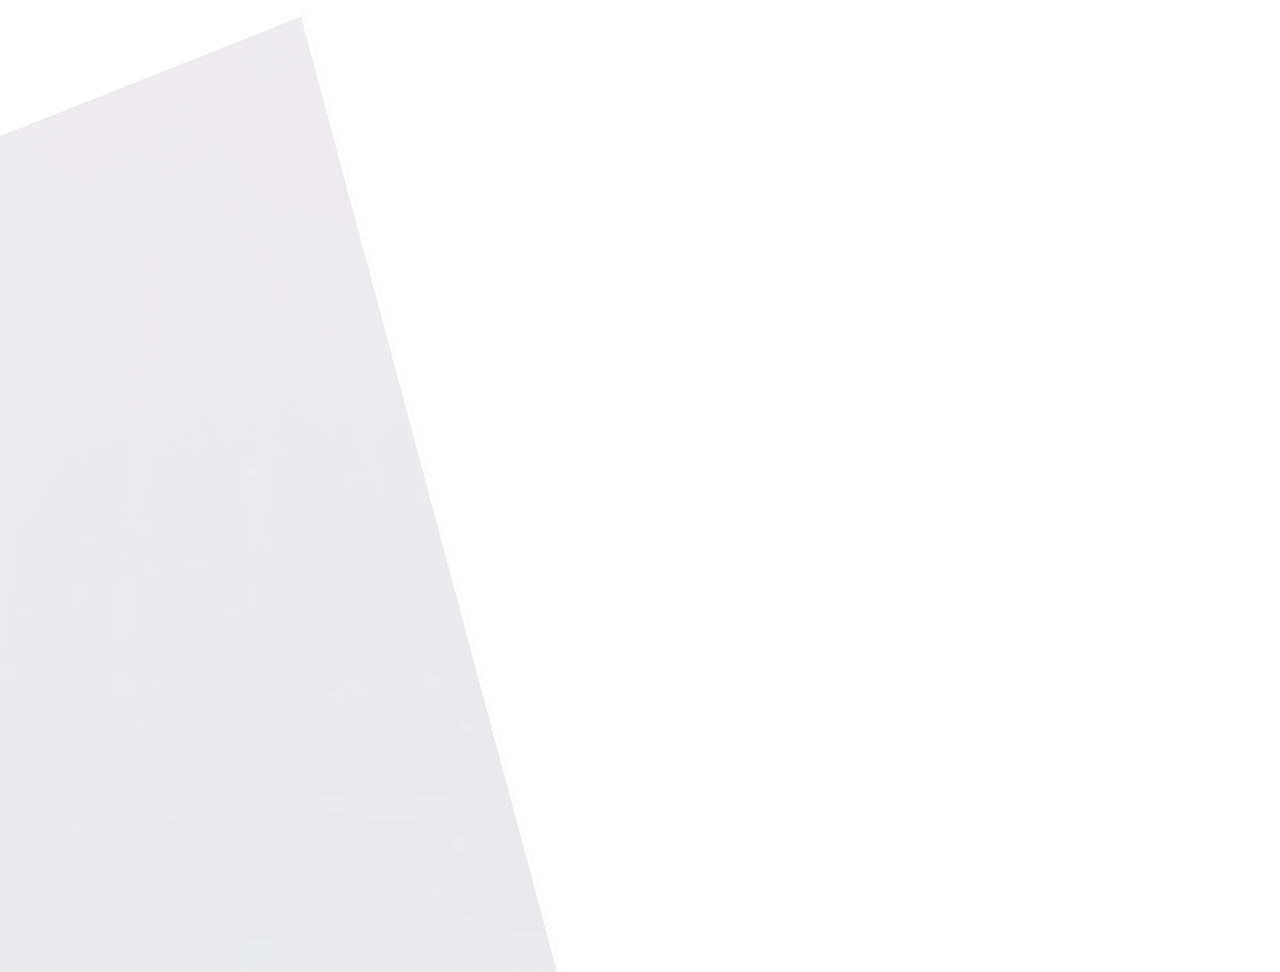
<file: html/about.html>
<!DOCTYPE html>
<html>
<head>
    <link rel="stylesheet" type="text/css" href="..\css\about.css">
    <title>About</title>
</head>
<body>
    <div id="pageContainer" style="position: relative;">
        <img 
            src="../icon/login/login1.png" 
            alt="logo" 
            style="opacity:0.1;position: absolute;top: 0;left: -200px;
                   transition: left 0.3s ease, opacity 0.3s ease;z-index:10;"
            id="myImg1">
        <img 
            src="../icon/login/login2.png" 
            alt="logo" 
            style="opacity:0;position: absolute;top: 0;left: 200px;
                   transition: left 0.5s ease, opacity 0.5s ease;z-index:5;" 
            id="myImg2">
        <div id="aboutContentContainer" style="opacity:0;transition: opacity 0.5s ease;">
            <p style="color: azure; font-size: 100px; 
            position: absolute; top: 30px;left:220px">About </p>
            <p style="color: azure; font-size: 40px; 
            position: absolute; top: 200px;left:100px">制作人员： </p>
            <p style="color: azure; font-size: 50px; 
            position: absolute; top: 300px;left:150px">------starrydriver</p>
            <p style="color: azure; font-size: 50px; 
            position: absolute; top: 400px;left:150px">------Azusark</p>
            <p style="color: azure; font-size: 50px; 
            position: absolute; top: 500px;left:150px">------StevenArai</p>
        </div>
    </div>
    <script type="text/javascript" src="../js/about.js"></script>
</body>
</html>
</file>
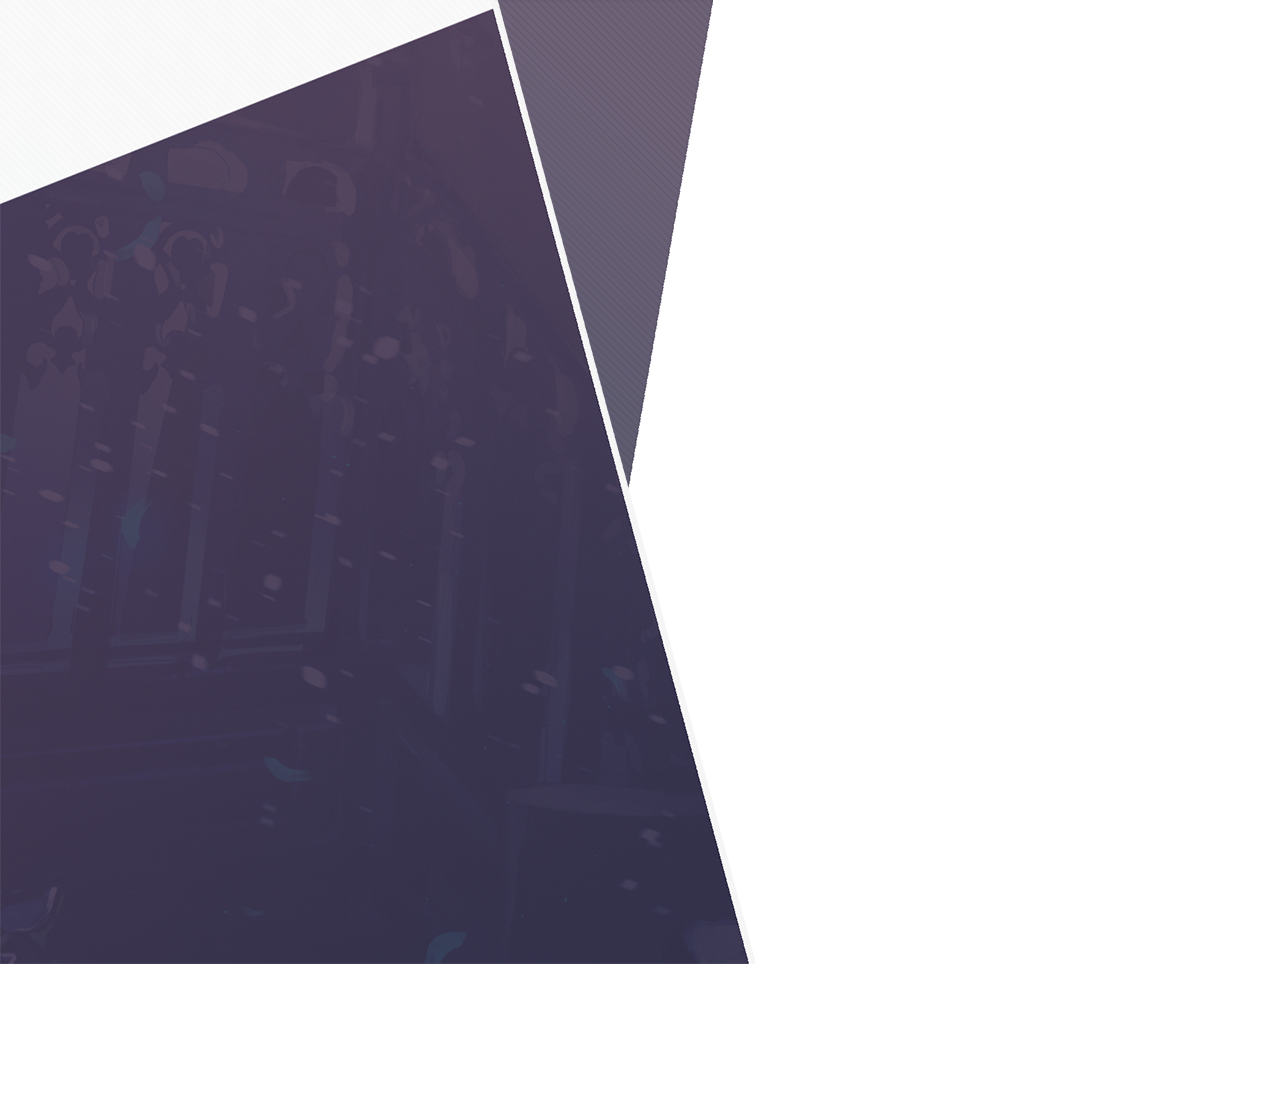
<file: html/login.html>
<!DOCTYPE html>
<html>
<head>
    <link rel="stylesheet" type="text/css" href="..\css\login.css">
    <title>Login Page</title>
</head>
<body>
    <img 
    src="../icon/login/login1.png" 
    alt="logo" 
    style="opacity:0.1;position: absolute;top: 0;left: -200px;
           transition: left 0.3s ease, opacity 0.3s ease;z-index:10;"
    id="myImg1">
    <img 
        src="../icon/login/login2.png" 
        alt="logo" 
        style="opacity:0;position: absolute;top: 0;left: 200px;
               transition: left 0.5s ease, opacity 0.5s ease;z-index:5;" 
        id="myImg2">

    <p id="p1"style="color: azure; font-size: 100px;opacity:0;transition: opacity 0.3s ease;
    position: absolute; top: 30px;left:220px">NetWork </p>
    <p id="p2"style="color: azure; font-size: 60px; opacity:0;transition: opacity 0.3s ease;
    position: absolute; top: 150px;left:100px">♟ ————————</p>
    <div id="loginButtonContainer"style=" position: absolute; top: 300px;left:100px;z-index:15;opacity: 0;transition: opacity 0.3s ease;">
        <!-- 登陆后界面 -->
        <svg id="login-after"width="1000" height="800" display="none">
            <defs>
                <clipPath id="myClipPath1">
                    <path 
                    d="M 56 76 L 84 39.2 L 396 39.2 L 423.2 77.6 L 410.4 99.2 L 68.8 98.4 Z"
                  />
                </clipPath>
                <clipPath id="myClipPath2">
                    <path 
                      d="M 56 196 L 84 159.2 L 396 159.2 L 423.2 197.6 L 410.4 219.2 L 68.8 218.4 Z"
                    />
                </clipPath>
                <clipPath id="myClipPath3">
                    <path 
                      d="M 56 316 L 84 279.2 L 396 279.2 L 423.2 317.6 L 410.4 339.2 L 68.8 338.4 Z"
                    />
                </clipPath>
              </defs>
            <image href="../icon/login/button1.png"
            x="50" y="-30" width="380" height="200" 
            clip-path="url(#myClipPath1)"/>
            <image href="../icon/login/button1.png"
            x="50" y="90" width="380" height="200" 
            clip-path="url(#myClipPath2)"/>
            <image href="../icon/login/button1.png"
            x="50" y="210" width="380" height="200" 
            clip-path="url(#myClipPath3)"/>
            <path 
            d="M 56 76 L 84 39.2 L 396 39.2 L 423.2 77.6 L 410.4 99.2 L 68.8 98.4 Z"
            fill="none" stroke="Azure" stroke-width="3"/>
            <path 
            d="M 56 196 L 84 159.2 L 396 159.2 L 423.2 197.6 L 410.4 219.2 L 68.8 218.4 Z"
            fill="none" stroke="Azure" stroke-width="3"/>
            <path 
            d="M 56 316 L 84 279.2 L 396 279.2 L 423.2 317.6 L 410.4 339.2 L 68.8 338.4 Z"
            fill="none" stroke="Azure" stroke-width="3"/>
            <text letter-spacing="35" font-size="40"fill="Azure"
            x="180" y="85"pointer-events="none" user-select="none">设置</text>
            <text letter-spacing="35" font-size="40"fill="Azure"
            x="180" y="205"pointer-events="none" user-select="none">档案</text>
            <text letter-spacing="35" font-size="40"fill="Azure"
            x="145" y="325"pointer-events="none" user-select="none">兑换码</text>
        </svg>
        <!-- 登陆前界面 -->
        <svg id="login-before"width="1000" height="800"display="block">
            <defs>
                <clipPath id="myClipPath1">
                    <path 
                    d="M 56 76 L 84 39.2 L 396 39.2 L 423.2 77.6 L 410.4 99.2 L 68.8 98.4 Z"
                  />
                </clipPath>
                <clipPath id="myClipPath2">
                    <path 
                      d="M 56 196 L 84 159.2 L 396 159.2 L 423.2 197.6 L 410.4 219.2 L 68.8 218.4 Z"
                    />
                </clipPath>
              </defs>
            <image id="loginGame"href="../icon/login/button1.png"
            x="50" y="-30" width="380" height="200" 
            clip-path="url(#myClipPath1)"/>
            <image id="registerGame"href="../icon/login/button1.png"
            x="50" y="90" width="380" height="200" 
            clip-path="url(#myClipPath2)"/>
            <path 
            d="M 56 76 L 84 39.2 L 396 39.2 L 423.2 77.6 L 410.4 99.2 L 68.8 98.4 Z"
            fill="none" stroke="Azure" stroke-width="3"/>
            <path 
            d="M 56 196 L 84 159.2 L 396 159.2 L 423.2 197.6 L 410.4 219.2 L 68.8 218.4 Z"
            fill="none" stroke="Azure" stroke-width="3"/>
            <text letter-spacing="35" font-size="40"fill="Azure"
            x="180" y="85"pointer-events="none" user-select="none">登录</text>
            <text letter-spacing="35" font-size="40"fill="Azure"
            x="180" y="205"pointer-events="none" user-select="none">注册</text>
        </svg>
        <!-- 注册界面 -->
        <div>
            <svg id="" width="1000" height="800" display="none">
                <defs>
                    <clipPath id="myClipPath1">
                        <path 
                        d="M 56 316 L 84 279.2 L 396 279.2 L 423.2 317.6 L 410.4 339.2 L 68.8 338.4 Z"
                      />
                    </clipPath>
                  </defs>
                <image id="registerAccount"href="../icon/login/button1.png"
                x="50" y="210" width="380" height="200" 
                clip-path="url(#myClipPath1)"/>
                <path 
                d="M  56 316 L 84 279.2 L 396 279.2 L 423.2 317.6 L 410.4 339.2 L 68.8 338.4 Z"
                fill="none" stroke="Azure" stroke-width="3"/>
                <text  font-size="40"fill="Azure" opacity="0.5"
                x="60" y="90"pointer-events="none" user-select="none">♜ ———————</text>
                <text  font-size="40"fill="Azure" opacity="0.5"
                x="60" y="190"pointer-events="none" user-select="none">♞ ———————</text>
                <text letter-spacing="35" font-size="40"fill="Azure"
                x="110" y="325"pointer-events="none" user-select="none">注册账号</text>
            </svg>
            <input type="text" id="registerInput1" maxlength="8" placeholder=""
            style="position: absolute;top: 20px;left: 110px;width: 300px;height: 50px;
            border: none;background: none;color: azure;outline: none;display: none;
            letter-spacing:10px;font-size: 40px;padding-left: 10px;"/>
            <input type="text" id="registerInput2" maxlength="8" placeholder=""
            style="position: absolute;top: 120px;left: 110px;width: 300px;height: 50px;
            border: none;background: none;color: azure;outline: none;display: none;
            letter-spacing:10px;font-size: 40px;padding-left: 10px;"/>
        </div>
        <!-- 登录界面 -->
        <div >
            <svg  id="myLoginItem" width="1000" height="800" display="none">
                <defs>
                    <clipPath id="myClipPath1">
                        <path 
                        d="M 56 316 L 84 279.2 L 396 279.2 L 423.2 317.6 L 410.4 339.2 L 68.8 338.4 Z"
                      />
                    </clipPath>
                  </defs>
                <image id="loginAccount"href="../icon/login/button1.png"
                x="50" y="210" width="380" height="200" 
                clip-path="url(#myClipPath1)"/>
                <path 
                d="M  56 316 L 84 279.2 L 396 279.2 L 423.2 317.6 L 410.4 339.2 L 68.8 338.4 Z"
                fill="none" stroke="Azure" stroke-width="3"/>
                <text  font-size="40"fill="Azure" opacity="0.5"
                x="60" y="90"pointer-events="none" user-select="none">♜ ———————</text>
                <text  font-size="40"fill="Azure" opacity="0.5"
                x="60" y="190"pointer-events="none" user-select="none">♞ ———————</text>
                <text letter-spacing="35" font-size="40"fill="Azure"
                x="110" y="325"pointer-events="none" user-select="none">登录游戏</text>
            </svg>
            <input type="text" id="loginInput1" maxlength="8" placeholder=""
            style="position: absolute;top: 20px;left: 110px;width: 300px;height: 50px;
            border: none;background: none;color: black;outline: none;display: none;
            letter-spacing:10px;font-size: 40px;padding-left: 10px;"/>
            <input type="text" id="loginInput2" maxlength="8" placeholder=""
            style="position: absolute;top: 120px;left: 110px;width: 300px;height: 50px;
            border: none;background: none;color: black;outline: none;display: none;
            letter-spacing:10px;font-size: 40px;padding-left: 10px;"/>
        </div>
        
    </div>
    <script type="text/javascript" src="../js/login.js"></script>
</body>
</html>
</file>
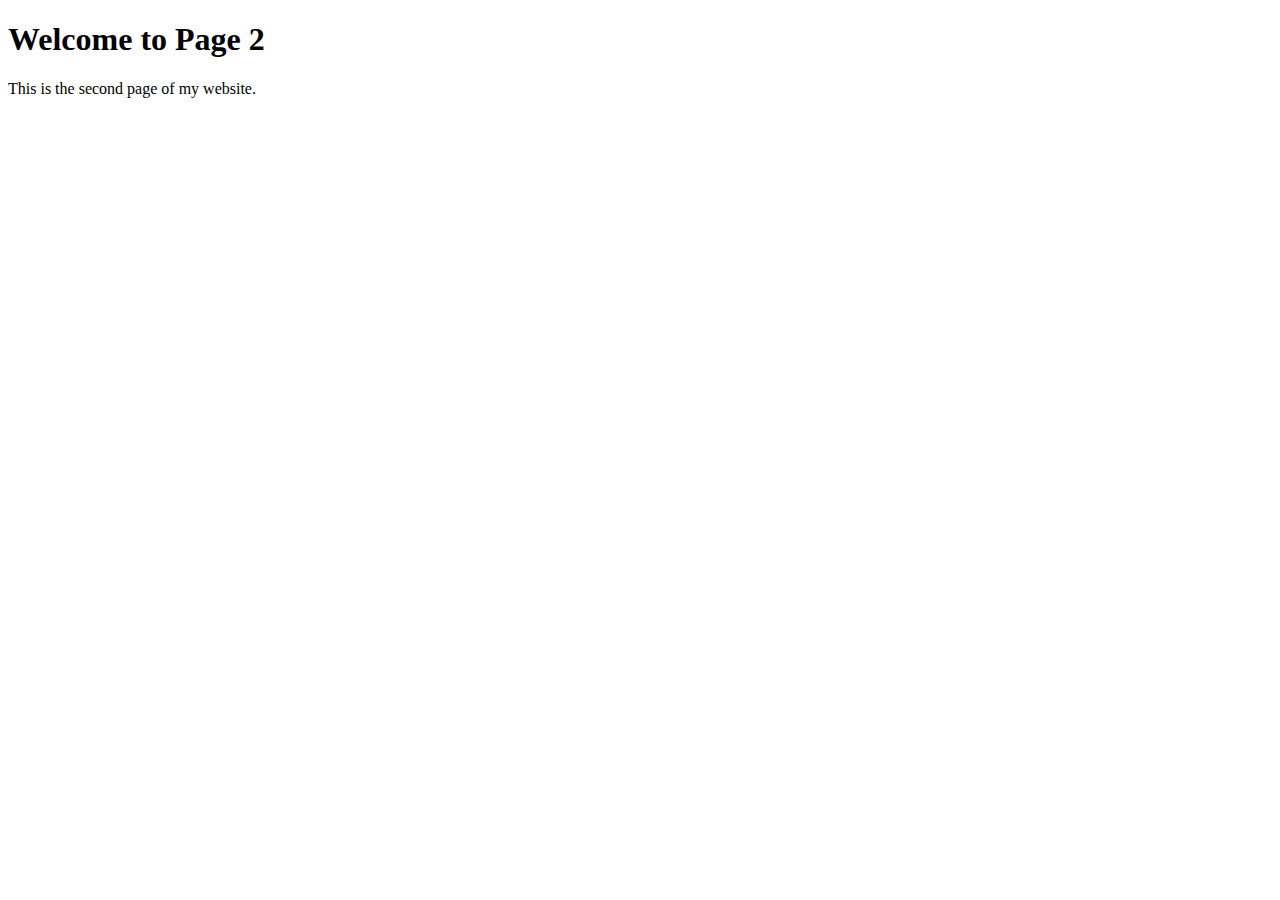
<file: html/page2.html>
<!DOCTYPE html>
<html>
<head>
	<title>Page 2</title>
</head>
<body>
	<h1>Welcome to Page 2</h1>
	<p>This is the second page of my website.</p>
	<div id="myloading" style="display:block; position:  absolute;top: 0;left: 0;width: 100%; height: 100%;z-index:10;overflow: hidden;">
		<img id="myLoadingImg1" src="../icon/loading/loading1.png" alt="加载动画1" 
		style="position: absolute; left: 0; top: 0; width: 1430px; height:1080px;
		overflow: hidden;z-index: 10;transition: left 2s ease;">
		<img id="myLoadingImg2" src="../icon/loading/loading2.png" alt="加载动画2" 
		style="position: absolute; right: 0; top: 0;width: 495px; height:1080px;
		overflow: hidden;z-index: 10;transition: right 2s ease;">
	</div>
	<script>
		function MoveToPage2(){
	const myLoading = document.getElementById('myLoading');
    const myLoadingImg1 = document.getElementById('myLoadingImg1');
    const myLoadingImg2 = document.getElementById('myLoadingImg2');
    setTimeout(() => {
		myLoadingImg1.style.left = '-1430px';
		myLoadingImg2.style.right = '-495px';
		setTimeout(() => {
			myLoading.style.display = 'block';
		}, 2010);
	},500);
}
document.addEventListener("DOMContentLoaded", () => {
	// const urlParams = new URLSearchParams(window.location.search);
	// const action = urlParams.get('action');
	// if (action === 'init') {
	// }
	MoveToPage2();
});
	</script>
</body>
</html>
</file>
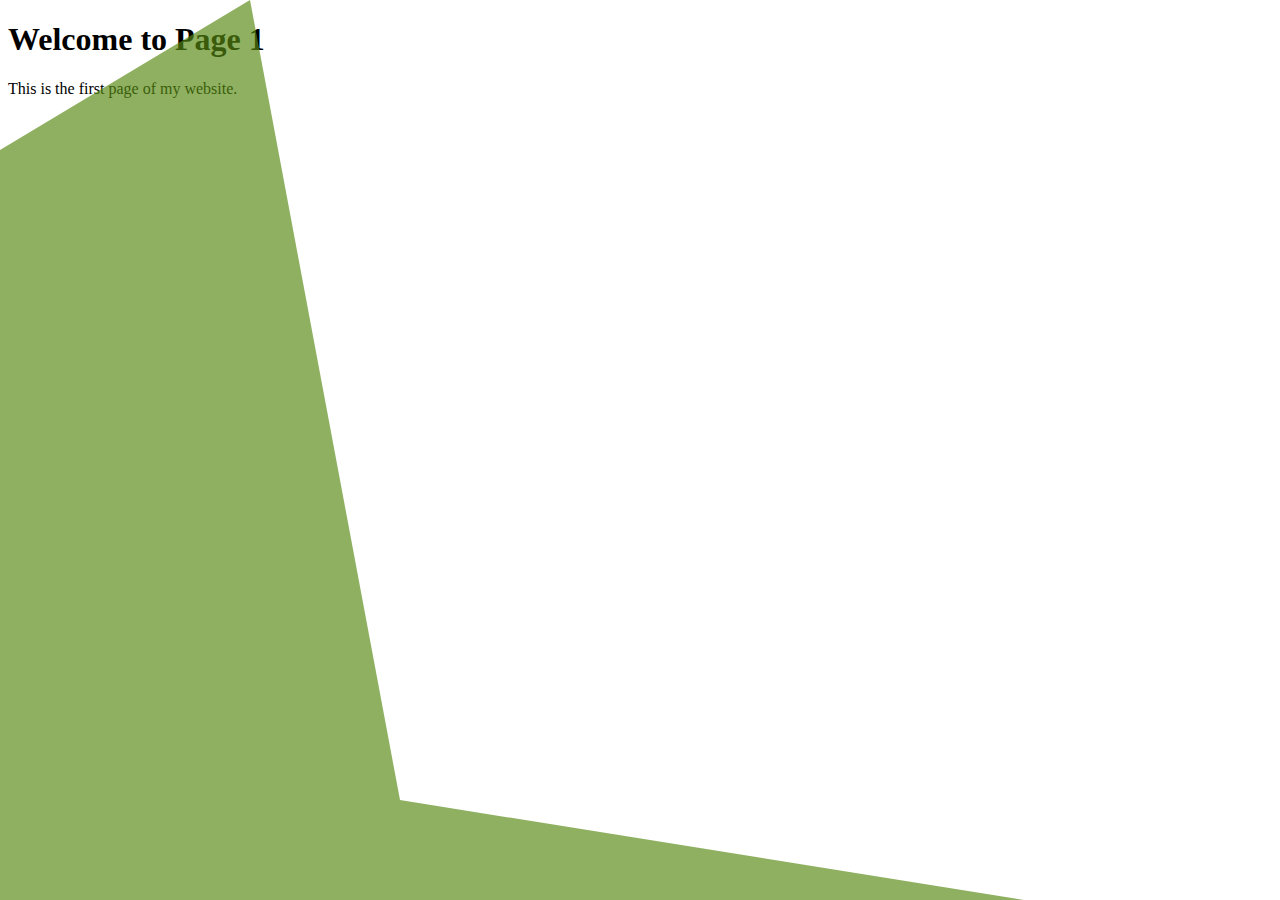
<file: html/register.html>
<!DOCTYPE html>
<html>
<head>
	<link rel="stylesheet" type="text/css" href="..\css\register.css">
	<title>Register</title>
</head>
<body>
	<div class="font1"></div>
	<h1>Welcome to Page 1</h1>
	<p>This is the first page of my website.</p>
</body>
</html>
</file>
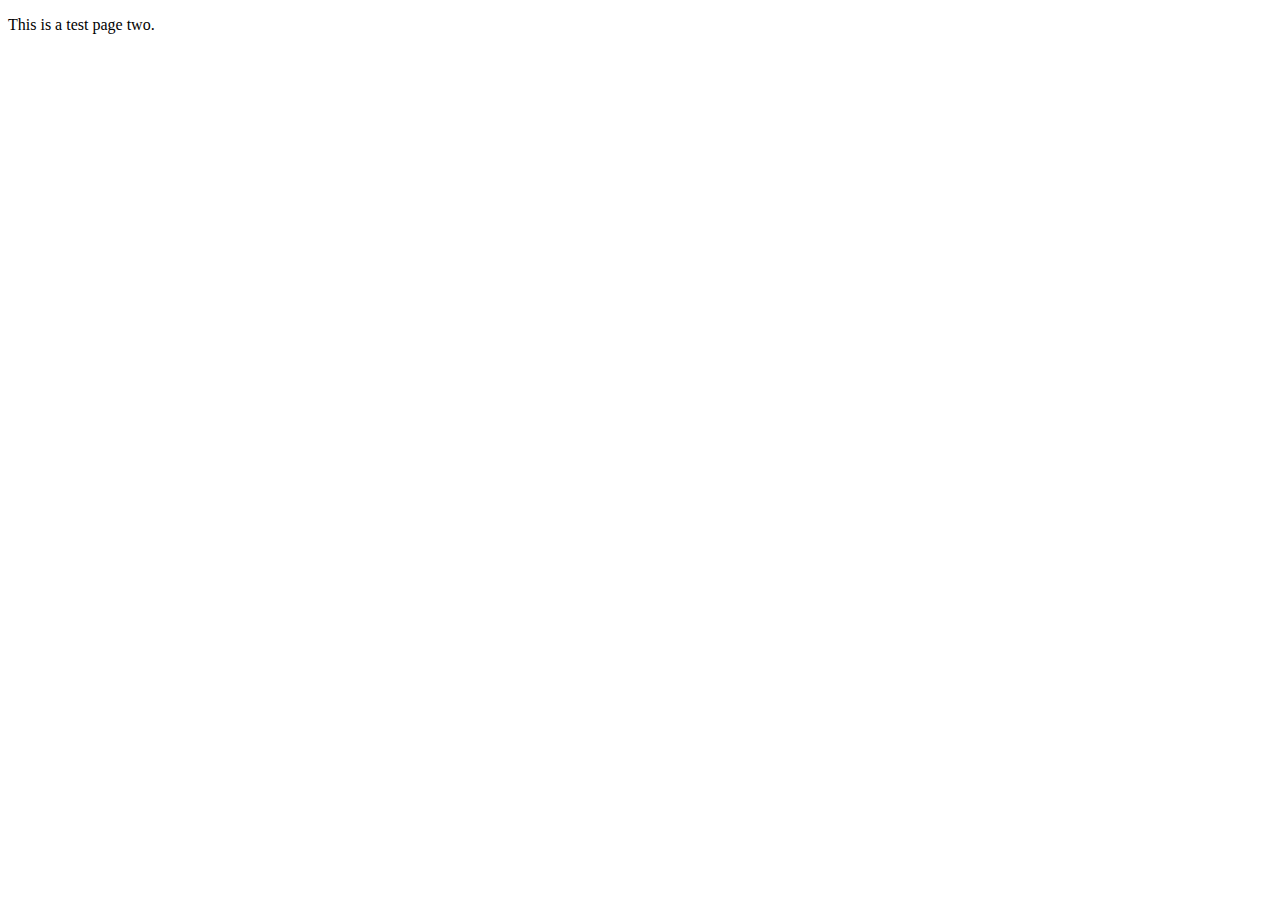
<file: html/test2.html>
<!DOCTYPE html>
<html>
<head>
	<title>Test2</title>
</head>
<body>
<style>
.mydiv {
    position: relative;
    width: 220px;
    height: 64px;
    line-height: 64px;
    text-align: center;
    color: #fff;
    font-size: 20px;
    background: #55557f;
    cursor: pointer;
    border-radius: 10px;
    /* 添加过渡效果 */
    transition: all 0.5s;
}
.mydiv::before {
    content: "";
    position: absolute;
    border: 2px solid #55557f;
    width: 240px;
    height: 84px;
    border-radius: 10px;
    inset: -10px;
    animation: pathRotate 3s infinite linear;
}
@keyframes pathRotate {
    0%,
    100% {
    clip-path: inset(0 0 98% 0);
    }
    25% {
    clip-path: inset(0 98% 0 0);
    }
    50% {
    clip-path: inset(98% 0 0 0);
    }
    75% {
    clip-path: inset(0 0 0 98%);
    }
}
.mydiv::after {
    animation-delay: -1.5s;
}
.mydiv:hover {
    filter: brightness(1.5);
}
</style>

<p id="myp">This is a test page two.</p>
<script>
	const channel = new BroadcastChannel('myChannel');
	const myp = document.getElementById('myp');
	channel.onmessage = function(e) {
		if (e.data.type === 'mydiv') {
			myp.innerHTML = e.data.data;
		}
	}
</script>

</body>
</html>
</file>
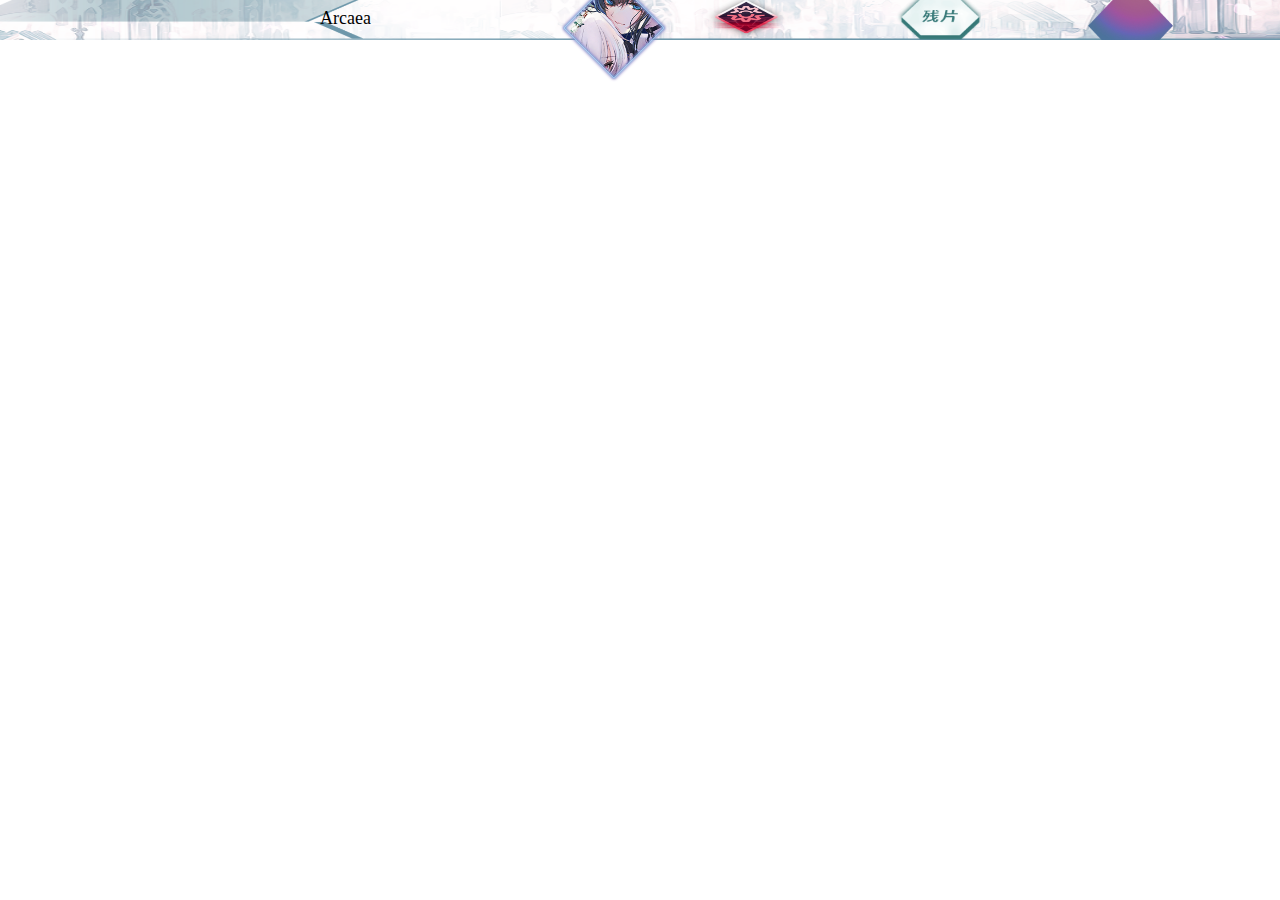
<file: html/top_container.html>
<html>
<head>
	<link rel="stylesheet" type="text/css" href="../css/top-container.css">
    <title>Login Page</title>
</head>
<body>
	<div style="position: absolute;top: 0;left: 0;width:100%;height:40px;z-index: -1;overflow: hidden;">
		<img src="../icon/topcontainer/back1.png" alt="顶部背景" 
		style="position: absolute;top: 0;left: 0;width: 2000px;;height:40px;z-index: -1;">
		<img src="../icon/topcontainer/setting.png" alt="设置" 
		style="position: absolute;top: -5px;left: 55%;width:85px;height:45px;z-index: 10;">
		<img src="../icon/topcontainer/canpian.png" alt="残片" 
		style="position: absolute;top: -5px;left: 70%;width:85px;height: 45px;z-index: 10;">
		<img src="../icon/topcontainer/yudian.png" alt="记忆源点" 
		style="position: absolute;top: -5px;left: 85%;width:85px;height: 45px;z-index: 10;">
	</div>
	<div style="position: relative;top: -80px;left: 40%; width: 300px;height: 300px;z-index: 10;">
		<svg position="absolute" width="100%" height="100%" viewBox="0 0 300 300">
			<defs>
				<clipPath id="myChar">
				  <path d="M100,50 L150,100 L100,150 L50,100 Z" />
				</clipPath>
			</defs>
			<image href="../icon/topcontainer/character/1.png" x="25" y="25" width="50%" height="50%" 
             clip-path="url(#myChar)" class="custom-btn" id="myCharacterContainer" />
			<path
			d="M100,50 L150,100 L100,150 L50,100 Z"
			fill="#ff6b6b"
			stroke="#4ecdc4"
			stroke-width="3"
			class="line"
			/>
			<path
			d="M100,50 L150,100 L100,150 L50,100 Z"
			fill="#ff6b6b"
			stroke="#4ecdc4"
			stroke-width="3"
			class="line line2"
			/>
		</svg>
	</div>
	<p id="myTitle" class="title" style="font-family: deyihei;
	position: absolute;top: -10px;left: 25%;font-size: 18px;color: #000000;">Arcaea</p>
	<script type="text/javascript" src="../js/top_container.js"></script>
</body>
</html>
</file>
<file: css/top-container.css>
.line {
    fill: none;
    stroke-width: 0.25px;
    stroke-linejoin: round;
    stroke-linecap: round;
    stroke: #fff;
    stroke-dasharray: 328 600;
    animation: rotate 1s infinite linear;  
	--colorA: #f24983;
    filter:
        drop-shadow(0 0 1px var(--colorA))
        drop-shadow(0 0 1px var(--colorA))
        drop-shadow(0 0 1px var(--colorA))
		    drop-shadow(0 0 1px var(--colorA));
}
.line2 {
    animation: rotate 1s infinite -0.5s linear;
	--colorA: #37c1ff;
}
@keyframes rotate {
  0% {
    stroke-dashoffset: 0;
  }
  100% {
    stroke-dashoffset: 900;
  }
}
</file>
